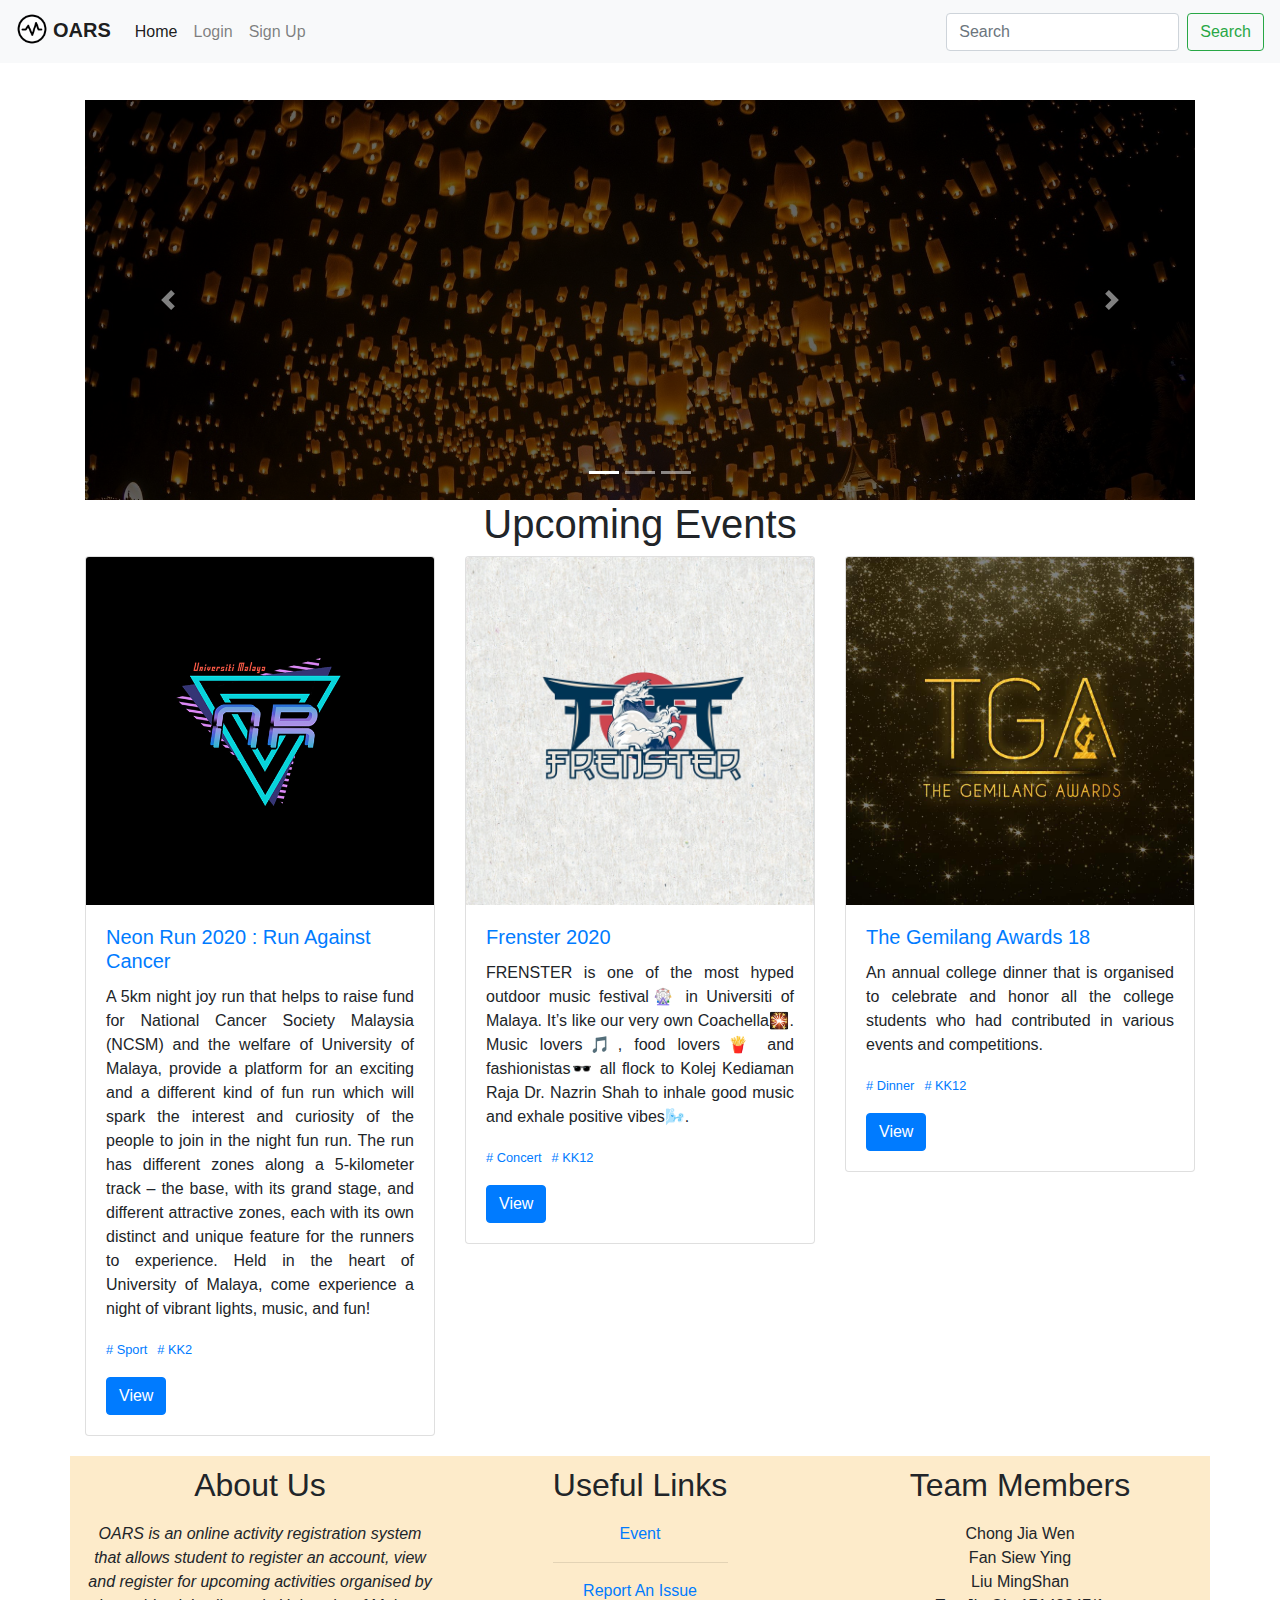
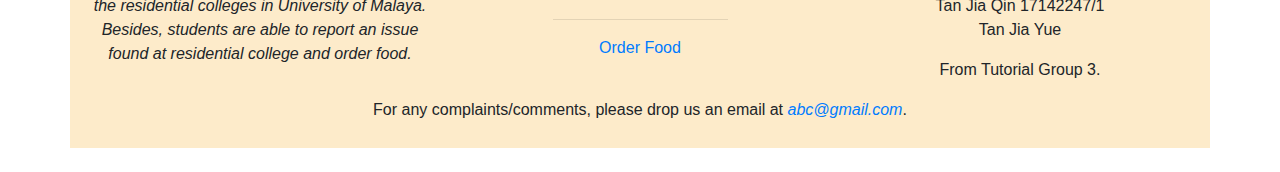
<file: index.html>
<!DOCTYPE html>
<html lang="en">
  <head>
    <!-- Required meta tags -->
    <meta charset="utf-8" />
    <meta
      name="viewport"
      content="width=device-width, initial-scale=1, shrink-to-fit=no"
    />

    <!-- Bootstrap CSS -->
    <link
      rel="stylesheet"
      href="https://stackpath.bootstrapcdn.com/bootstrap/4.4.1/css/bootstrap.min.css"
      integrity="sha384-Vkoo8x4CGsO3+Hhxv8T/Q5PaXtkKtu6ug5TOeNV6gBiFeWPGFN9MuhOf23Q9Ifjh"
      crossorigin="anonymous"
    />

    <!-- Stylesheet -->
    <link rel="stylesheet" href="style.css" />

    <!-- Favicon -->
    <link rel="shortcut icon" type="image/x-icon" href="favicon.png" />

    <!-- Title -->
    <title>OARS</title>

    <!-- Optional JavaScript -->
    <!-- jQuery first, then Popper.js, then Bootstrap JS -->
    <script
      src="https://code.jquery.com/jquery-3.4.1.slim.min.js"
      integrity="sha384-J6qa4849blE2+poT4WnyKhv5vZF5SrPo0iEjwBvKU7imGFAV0wwj1yYfoRSJoZ+n"
      crossorigin="anonymous"
    ></script>
    <script
      src="https://cdn.jsdelivr.net/npm/popper.js@1.16.0/dist/umd/popper.min.js"
      integrity="sha384-Q6E9RHvbIyZFJoft+2mJbHaEWldlvI9IOYy5n3zV9zzTtmI3UksdQRVvoxMfooAo"
      crossorigin="anonymous"
    ></script>
    <script
      src="https://stackpath.bootstrapcdn.com/bootstrap/4.4.1/js/bootstrap.min.js"
      integrity="sha384-wfSDF2E50Y2D1uUdj0O3uMBJnjuUD4Ih7YwaYd1iqfktj0Uod8GCExl3Og8ifwB6"
      crossorigin="anonymous"
    ></script>
  </head>

  <body>
    <!-- Navigation Bar -->
    <div id="navigation" class="container">
      <nav class="navbar fixed-top navbar-expand-lg navbar-light bg-light">
        <a class="navbar-brand" href="#"><img id="logo" src="favicon.png"><b>OARS</b></a>
        <button class="navbar-toggler" type="button" data-toggle="collapse" data-target="#navbarNav" aria-controls="navbarNav" aria-expanded="false" aria-label="Toggle navigation">
          <span class="navbar-toggler-icon"></span>
        </button>

        <div class="collapse navbar-collapse justify-content-between" id="navbarNav">
          
          <ul class="navbar-nav mr-auto">
            <li class="nav-item active">
              <a class="nav-link" href="#">Home <span class="sr-only">(current)</span></a>
            </li>
            <li class="nav-item">
              <a class="nav-link" href="login.html">Login</a>
            </li>
            <li class="nav-item">
              <a class="nav-link" href="signup.html">Sign Up</a>
            </li>
          </ul>

          <ul class="navbar-nav">
            <li class="nav-item">
              <div class="justify-content-md-center">
                <form class="form-inline">
                  <input class="form-control mr-sm-2" type="search" placeholder="Search" aria-label="Search">
                  <button class="btn btn-outline-success my-2 my-sm-0" type="submit">Search</button>
                </form>
              </div>
            </li>
          </ul>
        </div>
      </nav>
    </div>

    <!-- Carousel -->
    <div class="container">
      <div id="carouselExampleIndicators" class="carousel slide" data-ride="carousel">
        <ol class="carousel-indicators">
          <li data-target="#carouselExampleIndicators" data-slide-to="0" class="active"></li>
          <li data-target="#carouselExampleIndicators" data-slide-to="1"></li>
          <li data-target="#carouselExampleIndicators" data-slide-to="2"></li>
        </ol>
        <div class="carousel-inner">
          <div class="carousel-item active">
            <img src="Event/Event 2.jpg" class="d-block img-fluid" alt="Event 1">
            <div class="black-overlay"></div>
          </div>
          <div class="carousel-item">
            <img src="Event/Event 2.jpg" class="d-block img-fluid" alt="Event 2">
            <div class="black-overlay"></div>
          </div>
          <div class="carousel-item">
            <img src="Event/Event 2.jpg" class="d-block img-fluid" alt="Event 3">
            <div class="black-overlay"></div>
          </div>
        </div>
        <a class="carousel-control-prev" href="#carouselExampleIndicators" role="button" data-slide="prev">
          <span class="carousel-control-prev-icon" aria-hidden="true"></span>
          <span class="sr-only">Previous</span>
        </a>
        <a class="carousel-control-next" href="#carouselExampleIndicators" role="button" data-slide="next">
          <span class="carousel-control-next-icon" aria-hidden="true"></span>
          <span class="sr-only">Next</span>
        </a>
      </div>
    </div>

    <div class="container text-center">
      <h1>Upcoming Events</h1>
    </div>

    <!-- Card -->
    <div class="container">
      <div class="row">
        <div class="col-lg">
          <div class="card">
            <img class="card-img-top" src="Event/Event 4.jpg" alt="Card image cap">
            <div class="card-body">
              <h5 class="card-title"><a href="event4.html">Neon Run 2020 : Run Against Cancer</a></h5>
              <p class="card-text text-justify">A 5km night joy run that helps to raise fund for National Cancer Society Malaysia (NCSM) and the welfare of University of Malaya, provide a platform for an exciting and a different kind of fun run which will spark the interest and curiosity of the people to join in the night fun run. The run has different zones along a 5-kilometer track – the base, with its grand stage, and different attractive zones, each with its own distinct and unique feature for the runners to experience. Held in the heart of University of Malaya, come experience a night of vibrant lights, music, and fun!</p>
              <p class="card-text"><small class="text-muted"><a class="tag" href="#"># Sport</a><a class="tag" href="#"># KK2</a></small></p>
              <a href="event4.html" class="btn btn-primary">View</a>
            </div>
            </img>
          </div>
        </div>
        <div class="col-lg">
          <div class="card">
            <img class="card-img-top" src="Event/Event 5.jpg" alt="Card image cap">
            <div class="card-body">
              <h5 class="card-title"><a href="event5.html">Frenster 2020</a></h5>
              <p class="card-text text-justify">FRENSTER is one of the most hyped outdoor music festival🎡 in Universiti of Malaya. It’s like our very own Coachella🎇. Music lovers🎵, food lovers🍟 and fashionistas🕶 all flock to Kolej Kediaman Raja Dr. Nazrin Shah to inhale good music and exhale positive vibes🌬.⁣</p>
              <p class="card-text"><small class="text-muted"><a class="tag" href="#"># Concert</a><a class="tag" href="#"># KK12</a></small></p>
              <a href="event5.html" class="btn btn-primary">View</a>
            </div>
          </div>
        </div>
        <div class="col-lg">
          <div class="card">
            <img class="card-img-top" src="Event/Event 6.jpg" alt="Card image cap">
            <div class="card-body">
              <h5 class="card-title"><a href="event6.html">The Gemilang Awards 18</a></h5>
              <p class="card-text text-justify">An annual college dinner that is organised to celebrate and honor all the college students who had contributed in various events and competitions.</p>
              <p class="card-text"><small class="text-muted"><a class="tag" href="#"># Dinner</a><a class="tag" href="#"># KK12</a></small></p>
              <a href="event6.html" class="btn btn-primary">View</a>
            </div>
          </div>
        </div>
      </div>
    </div>

    <!-- Footer -->
    <div class="container text-center" id="footer">
      <div class="row">
        <div class="col-xs-12 col-s-6 col-md-4 segment-one">
          <h2>About Us</h2>
          <i><p>OARS is an online activity registration system that allows student to register an account, view and register for upcoming activities organised by the residential colleges in University of Malaya. Besides, students are able to report an issue found at residential college and order food.</p></i>
          </div>

        <div class="col-xs-12 col-s-6 col-md-4 segment-one text-center">
          <h2>Useful Links</h2>
          <a href="event.html">Event</a><hr>
          <a href="report.html">Report An Issue</a><hr>
          <a href="order.html">Order Food</a>
        </div>

        <div class="col-xs-12 col-s-6 col-md-4 segment-one">
          <h2>Team Members</h2>
          <p>Chong Jia Wen<br>Fan Siew Ying<br>Liu MingShan<br>Tan Jia Qin 17142247/1<br>Tan Jia Yue<br><p>From Tutorial Group 3.</p>
        </div>
      </div>
      <div class="row">
        <div class="col">
          <p>For any complaints/comments, please drop us an email at <i><a href="mailto:abc@gmail.com">abc@gmail.com</a></i>.</p>
        </div>
      </div>
    </div><br>
  </body>
</html>
</file>
<file: style.css>
hr {
  width: 50%;
}

h2 {
  padding-bottom: 10px;
}

/* ID */
#navigation {
  margin-bottom: 100px;
}

#logo {
  width: 32px;
  height: 32px;
  margin-right: 5px;
  margin-bottom: 5px;
}

#footer {
  background-color: #fdebca;
  padding-top: 10px;
  padding-bottom: 10px;
}

/* Class */
.carousel-inner {
  height: 400px;
}

.carousel-item {
  position: relative !important;
}

.black-overlay {
  position: absolute;
  top: 0px;
  left: 0px;
  height: 100%;
  width: 100%;
  background: rgba(0, 0, 0, 0.6);
}
*/ .card-img-top {
  width: 100%;
  object-fit: cover;
}

.tag {
  padding-right: 10px;
}

.card {
  margin-bottom: 20px;
}

/* Media Queries */
/* Extra small devices (portrait phones, less than 576px) */
@media (max-width: 575.98px) {
  .carousel-inner {
    height: 200px;
  }
}

/* Small devices (landscape phones, 576px and up) */
@media (min-width: 576px) and (max-width: 767.98px) {
  .carousel-inner {
    height: 300px;
  }
}

/* Medium devices (tablets, 768px and up) */
@media (min-width: 768px) and (max-width: 991.98px) {
  .carousel-inner {
    height: 400px;
  }
}
</file>
